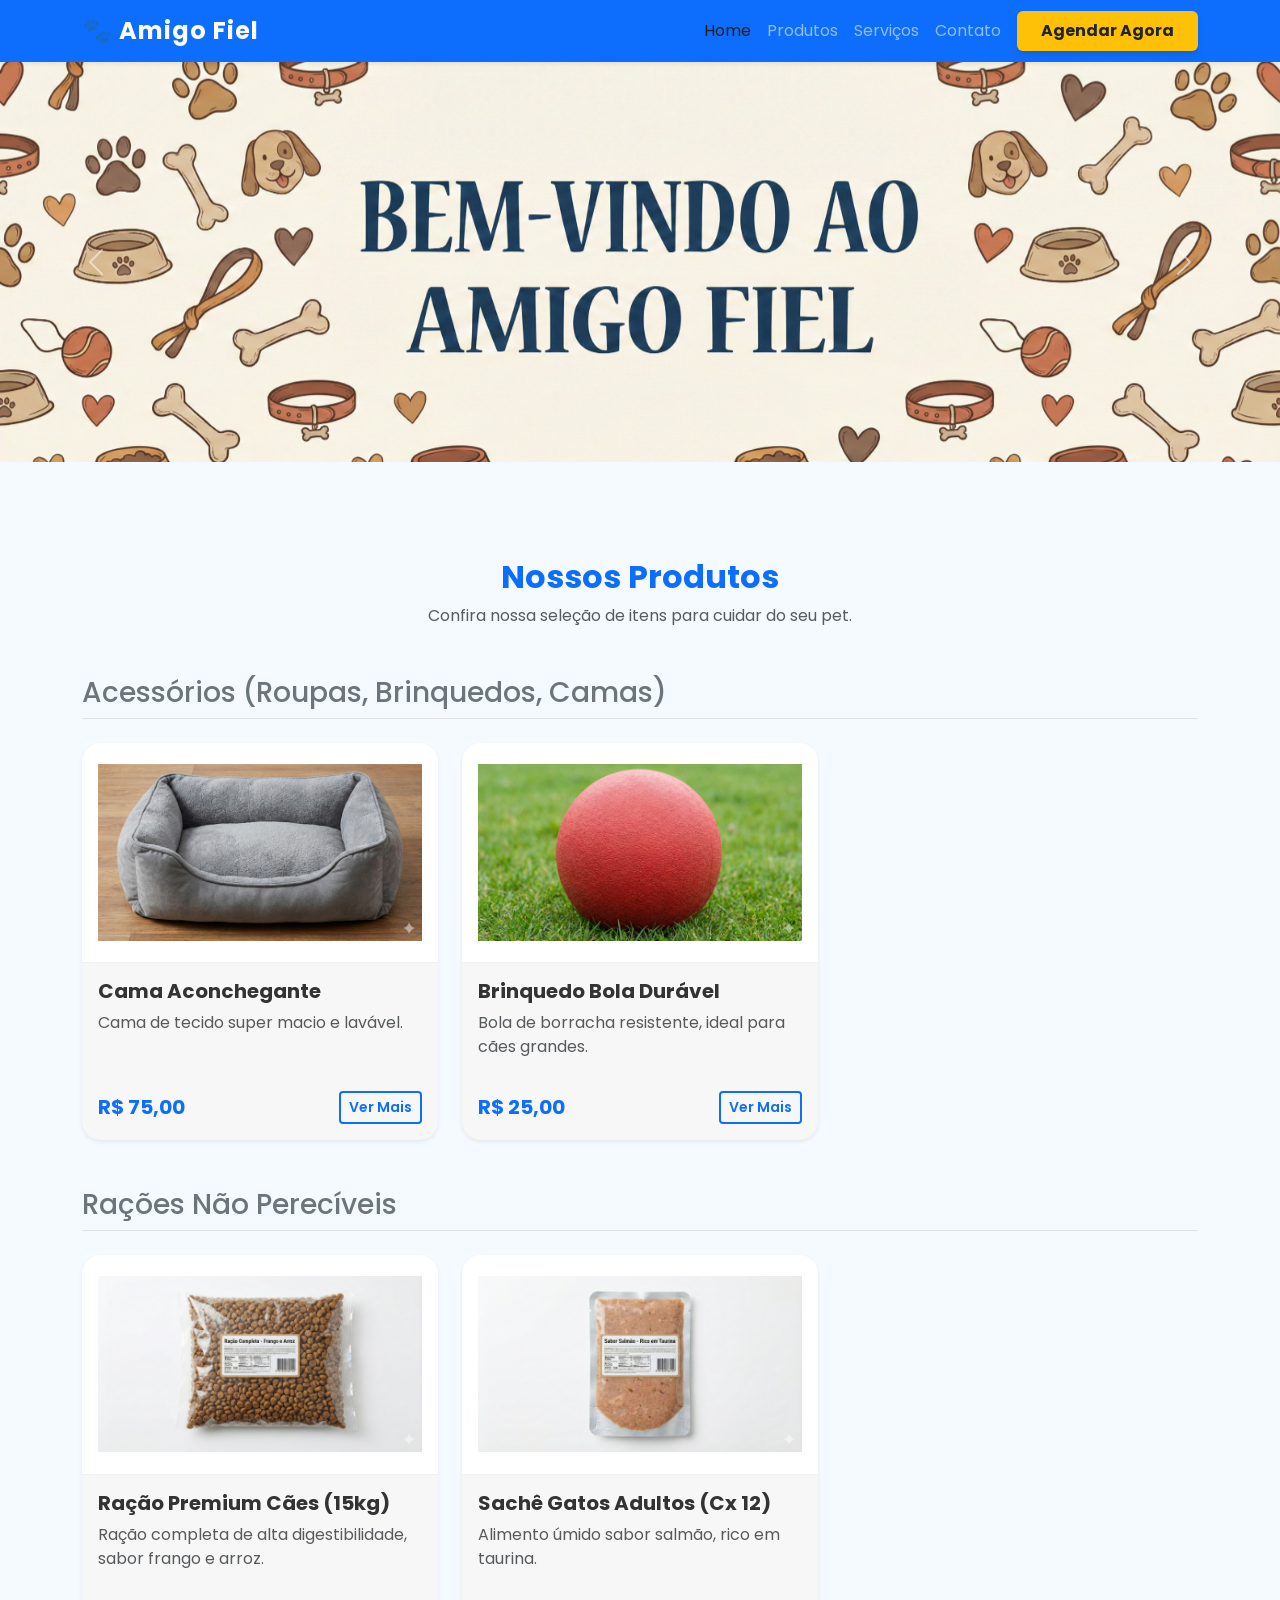
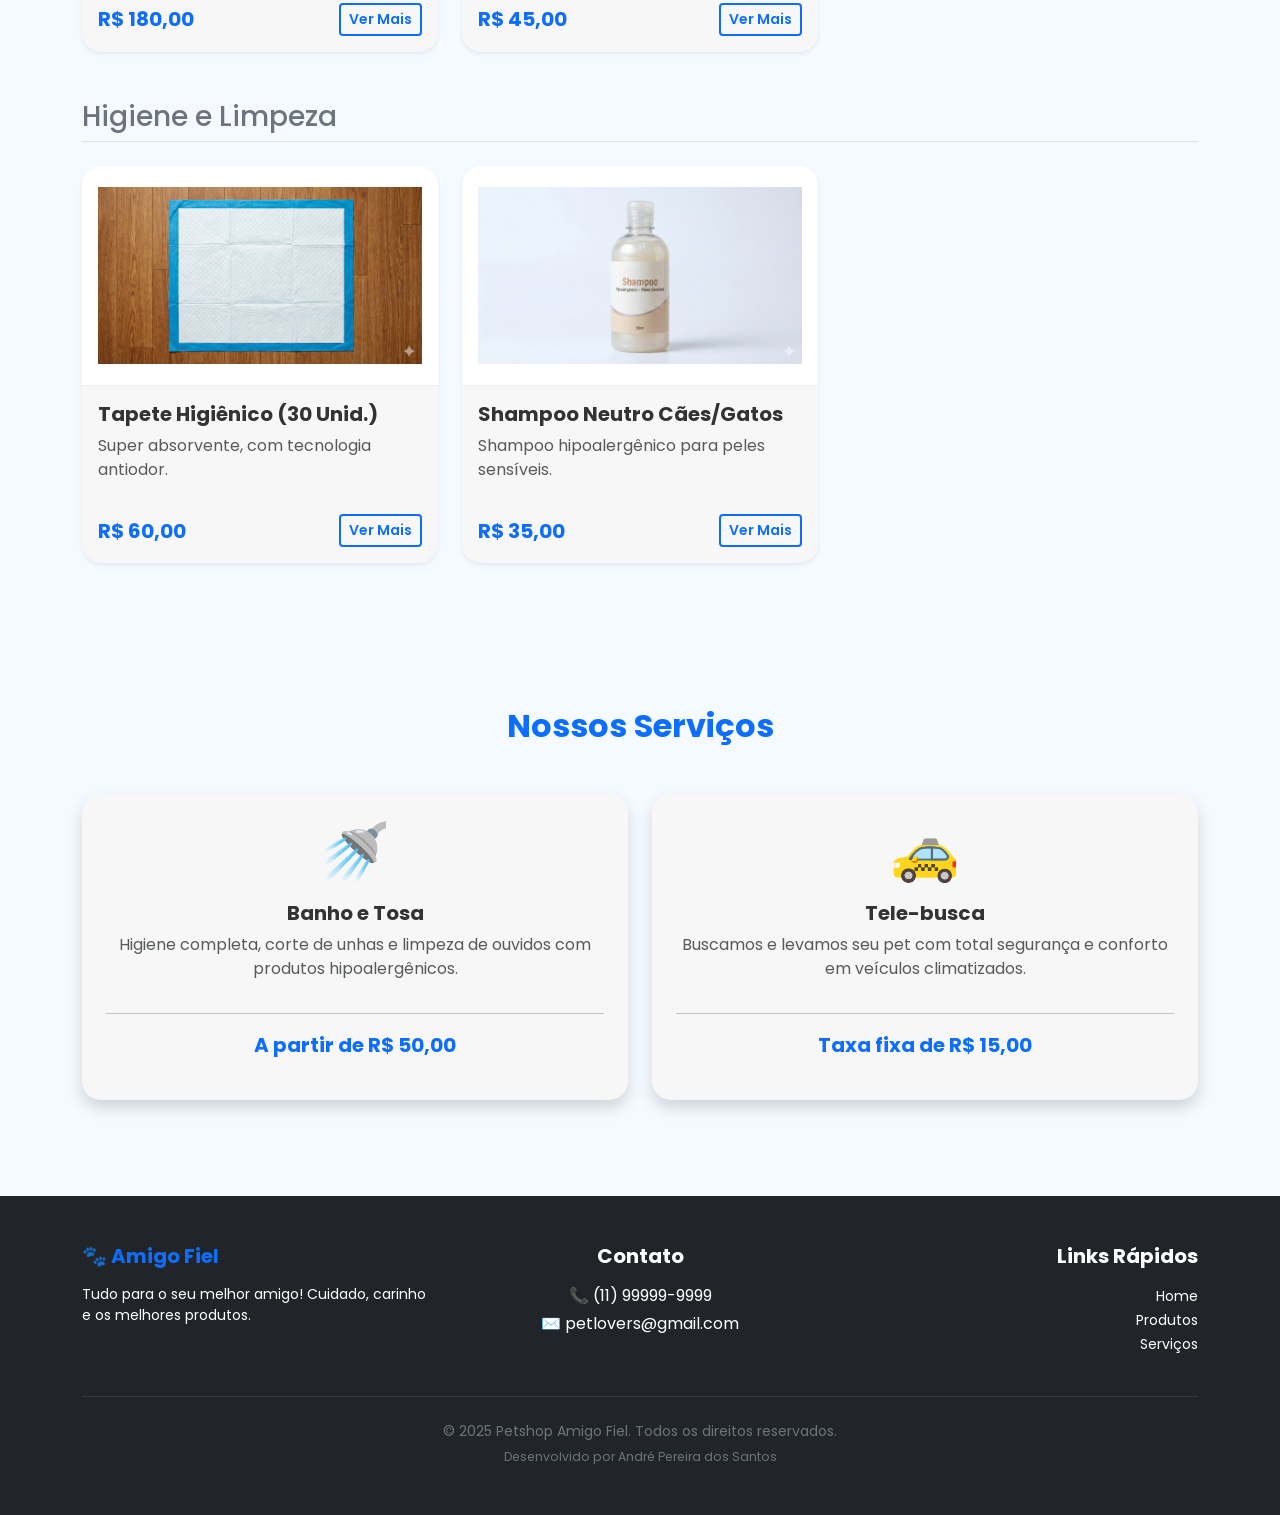
<file: index.html>
<!DOCTYPE html>
<html lang="pt-br">
<head>
    <meta charset="UTF-8">
    <meta name="viewport" content="width=device-width, initial-scale=1.0">
    <title>Petshop Amigo Fiel - Home</title>
    
    <link href="https://fonts.googleapis.com/css2?family=Poppins:wght@300;400;600&display=swap" rel="stylesheet">
    
    <link href="https://cdn.jsdelivr.net/npm/bootstrap@5.3.0/dist/css/bootstrap.min.css" rel="stylesheet">
    
    <link rel="stylesheet" href="css/style.css">
</head>
<body>

    <nav class="navbar navbar-expand-lg navbar-dark bg-primary sticky-top shadow-sm">
        <div class="container">
            <a class="navbar-brand fw-bold" href="#">🐾 Amigo Fiel</a>
            <button class="navbar-toggler" type="button" data-bs-toggle="collapse" data-bs-target="#navbarNav">
                <span class="navbar-toggler-icon"></span>
            </button>
            <div class="collapse navbar-collapse" id="navbarNav">
                <ul class="navbar-nav ms-auto align-items-center">
                    <li class="nav-item"><a class="nav-link active" href="#home">Home</a></li>
                    <li class="nav-item"><a class="nav-link" href="#produtos">Produtos</a></li>
                    <li class="nav-item"><a class="nav-link" href="#servicos">Serviços</a></li>
                    <li class="nav-item"><a class="nav-link" href="#contato">Contato</a></li>
                    <li class="nav-item"><a class="nav-link btn btn-warning text-dark ms-lg-2 px-4 fw-bold mt-2 mt-lg-0" href="cadastro.html">Agendar Agora</a></li>
                </ul>
            </div>
        </div>
    </nav>

    <div id="home" class="carousel slide" data-bs-ride="carousel">
        <div class="carousel-inner">
            <div class="carousel-item active">
                <img src="img/Tumb-Bem.png" class="d-block w-100 banner-img" alt="Cachorro feliz">
            </div>
            <div class="carousel-item">
                 <img src="img/Tumb-Banho.png" class="d-block w-100 banner-img" alt="Gato recebendo carinho">
            </div>
        </div>
        <button class="carousel-control-prev" type="button" data-bs-target="#home" data-bs-slide="prev">
            <span class="carousel-control-prev-icon" aria-hidden="true"></span>
            <span class="visually-hidden">Anterior</span>
        </button>
        <button class="carousel-control-next" type="button" data-bs-target="#home" data-bs-slide="next">
            <span class="carousel-control-next-icon" aria-hidden="true"></span>
            <span class="visually-hidden">Próximo</span>
        </button>
    </div>

    <section id="produtos" class="container my-5 pt-5">
        <div class="text-center mb-5">
            <h2 class="text-primary fw-bold">Nossos Produtos</h2>
            <p class="text-muted">Confira nossa seleção de itens para cuidar do seu pet.</p>
        </div>
        
        <h3 class="mb-4 text-secondary border-bottom pb-2">Acessórios (Roupas, Brinquedos, Camas)</h3>
        <div class="row row-cols-1 row-cols-md-2 row-cols-lg-3 g-4 mb-5">
            <div class="col">
                <div class="card h-100 shadow-sm border-0 card-hover">
                    <img src="img/Cama.png" class="card-img-top card-img-product" alt="Cama de cachorro">
                    <div class="card-body d-flex flex-column">
                        <h5 class="card-title fw-bold">Cama Aconchegante</h5>
                        <p class="card-text text-muted flex-grow-1">Cama de tecido super macio e lavável.</p>
                        <div class="d-flex justify-content-between align-items-center mt-3">
                            <span class="h5 mb-0 text-primary fw-bold">R$ 75,00</span>
                            <button class="btn btn-outline-primary btn-sm">Ver Mais</button>
                        </div>
                    </div>
                </div>
            </div>
            <div class="col">
                <div class="card h-100 shadow-sm border-0 card-hover">
                     <img src="img/Bola.png" class="card-img-top card-img-product" alt="Bola de borracha">
                    <div class="card-body d-flex flex-column">
                        <h5 class="card-title fw-bold">Brinquedo Bola Durável</h5>
                        <p class="card-text text-muted flex-grow-1">Bola de borracha resistente, ideal para cães grandes.</p>
                        <div class="d-flex justify-content-between align-items-center mt-3">
                            <span class="h5 mb-0 text-primary fw-bold">R$ 25,00</span>
                            <button class="btn btn-outline-primary btn-sm">Ver Mais</button>
                        </div>
                    </div>
                </div>
            </div>
        </div>

        <h3 class="mb-4 text-secondary border-bottom pb-2">Rações Não Perecíveis</h3>
        <div class="row row-cols-1 row-cols-md-2 row-cols-lg-3 g-4 mb-5">
             <div class="col">
                <div class="card h-100 shadow-sm border-0 card-hover">
                    <img src="img/Ração.png" class="card-img-top card-img-product" alt="Saco de ração">
                    <div class="card-body d-flex flex-column">
                        <h5 class="card-title fw-bold">Ração Premium Cães (15kg)</h5>
                        <p class="card-text text-muted flex-grow-1">Ração completa de alta digestibilidade, sabor frango e arroz.</p>
                        <div class="d-flex justify-content-between align-items-center mt-3">
                            <span class="h5 mb-0 text-primary fw-bold">R$ 180,00</span>
                            <button class="btn btn-outline-primary btn-sm">Ver Mais</button>
                        </div>
                    </div>
                </div>
            </div>
             <div class="col">
                <div class="card h-100 shadow-sm border-0 card-hover">
                    <img src="img/Sache.png" class="card-img-top card-img-product" alt="Sachês para gato">
                    <div class="card-body d-flex flex-column">
                        <h5 class="card-title fw-bold">Sachê Gatos Adultos (Cx 12)</h5>
                        <p class="card-text text-muted flex-grow-1">Alimento úmido sabor salmão, rico em taurina.</p>
                        <div class="d-flex justify-content-between align-items-center mt-3">
                            <span class="h5 mb-0 text-primary fw-bold">R$ 45,00</span>
                            <button class="btn btn-outline-primary btn-sm">Ver Mais</button>
                        </div>
                    </div>
                </div>
            </div>
        </div>

        <h3 class="mb-4 text-secondary border-bottom pb-2">Higiene e Limpeza</h3>
        <div class="row row-cols-1 row-cols-md-2 row-cols-lg-3 g-4">
             <div class="col">
                <div class="card h-100 shadow-sm border-0 card-hover">
                    <img src="img/Tapete.png" class="card-img-top card-img-product" alt="Tapete higiênico">
                    <div class="card-body d-flex flex-column">
                        <h5 class="card-title fw-bold">Tapete Higiênico (30 Unid.)</h5>
                        <p class="card-text text-muted flex-grow-1">Super absorvente, com tecnologia antiodor.</p>
                        <div class="d-flex justify-content-between align-items-center mt-3">
                            <span class="h5 mb-0 text-primary fw-bold">R$ 60,00</span>
                            <button class="btn btn-outline-primary btn-sm">Ver Mais</button>
                        </div>
                    </div>
                </div>
            </div>
             <div class="col">
                <div class="card h-100 shadow-sm border-0 card-hover">
                    <img src="img/Shampoo.png" class="card-img-top card-img-product" alt="Shampoo pet">
                    <div class="card-body d-flex flex-column">
                        <h5 class="card-title fw-bold">Shampoo Neutro Cães/Gatos</h5>
                        <p class="card-text text-muted flex-grow-1">Shampoo hipoalergênico para peles sensíveis.</p>
                        <div class="d-flex justify-content-between align-items-center mt-3">
                            <span class="h5 mb-0 text-primary fw-bold">R$ 35,00</span>
                            <button class="btn btn-outline-primary btn-sm">Ver Mais</button>
                        </div>
                    </div>
                </div>
            </div>
        </div>
    </section>

    <section id="servicos" class="container my-5 py-5">
        <h2 class="text-center mb-5 text-primary fw-bold">Nossos Serviços</h2>
        <div class="row g-4">
            <div class="col-md-6">
                <div class="card h-100 shadow border-0 card-hover">
                    <div class="card-body text-center p-4">
                        <div class="display-4 text-primary mb-3">🚿</div>
                        <h5 class="card-title fw-bold">Banho e Tosa</h5>
                        <p class="card-text text-muted">Higiene completa, corte de unhas e limpeza de ouvidos com produtos hipoalergênicos.</p>
                        <hr>
                        <p class="text-primary fw-bold fs-5">A partir de R$ 50,00</p>
                    </div>
                </div>
            </div>
            <div class="col-md-6">
                 <div class="card h-100 shadow border-0 card-hover">
                    <div class="card-body text-center p-4">
                        <div class="display-4 text-warning mb-3">🚕</div>
                        <h5 class="card-title fw-bold">Tele-busca</h5>
                        <p class="card-text text-muted">Buscamos e levamos seu pet com total segurança e conforto em veículos climatizados.</p>
                        <hr>
                        <p class="text-primary fw-bold fs-5">Taxa fixa de R$ 15,00</p>
                    </div>
                </div>
            </div>
        </div>
    </section>

    <footer id="contato" class="bg-dark text-white py-5 mt-auto">
        <div class="container">
            <div class="row gy-4">
                <div class="col-md-4 text-center text-md-start">
                    <h5 class="fw-bold text-primary mb-3">🐾 Amigo Fiel</h5>
                    <p class="small">Tudo para o seu melhor amigo! Cuidado, carinho e os melhores produtos.</p>
                </div>
                <div class="col-md-4 text-center">
                    <h5 class="fw-bold mb-3">Contato</h5>
                    <p class="mb-1">📞 (11) 99999-9999</p>
                    <p>✉️ petlovers@gmail.com</p>
                </div>
                 <div class="col-md-4 text-center text-md-end">
                    <h5 class="fw-bold mb-3">Links Rápidos</h5>
                    <ul class="list-unstyled">
                        <li><a href="#home" class="text-white text-decoration-none small">Home</a></li>
                        <li><a href="#produtos" class="text-white text-decoration-none small">Produtos</a></li>
                        <li><a href="#servicos" class="text-white text-decoration-none small">Serviços</a></li>
                    </ul>
                </div>
            </div>
            <hr class="my-4 border-secondary">
            <div class="text-center small text-secondary">
                <p class="mb-1">&copy; 2025 Petshop Amigo Fiel. Todos os direitos reservados.</p>
                <small>Desenvolvido por André Pereira dos Santos</small>
            </div>
        </div>
    </footer>

    <script src="https://cdn.jsdelivr.net/npm/bootstrap@5.3.0/dist/js/bootstrap.bundle.min.js"></script>
    </body>
</html>
</file>
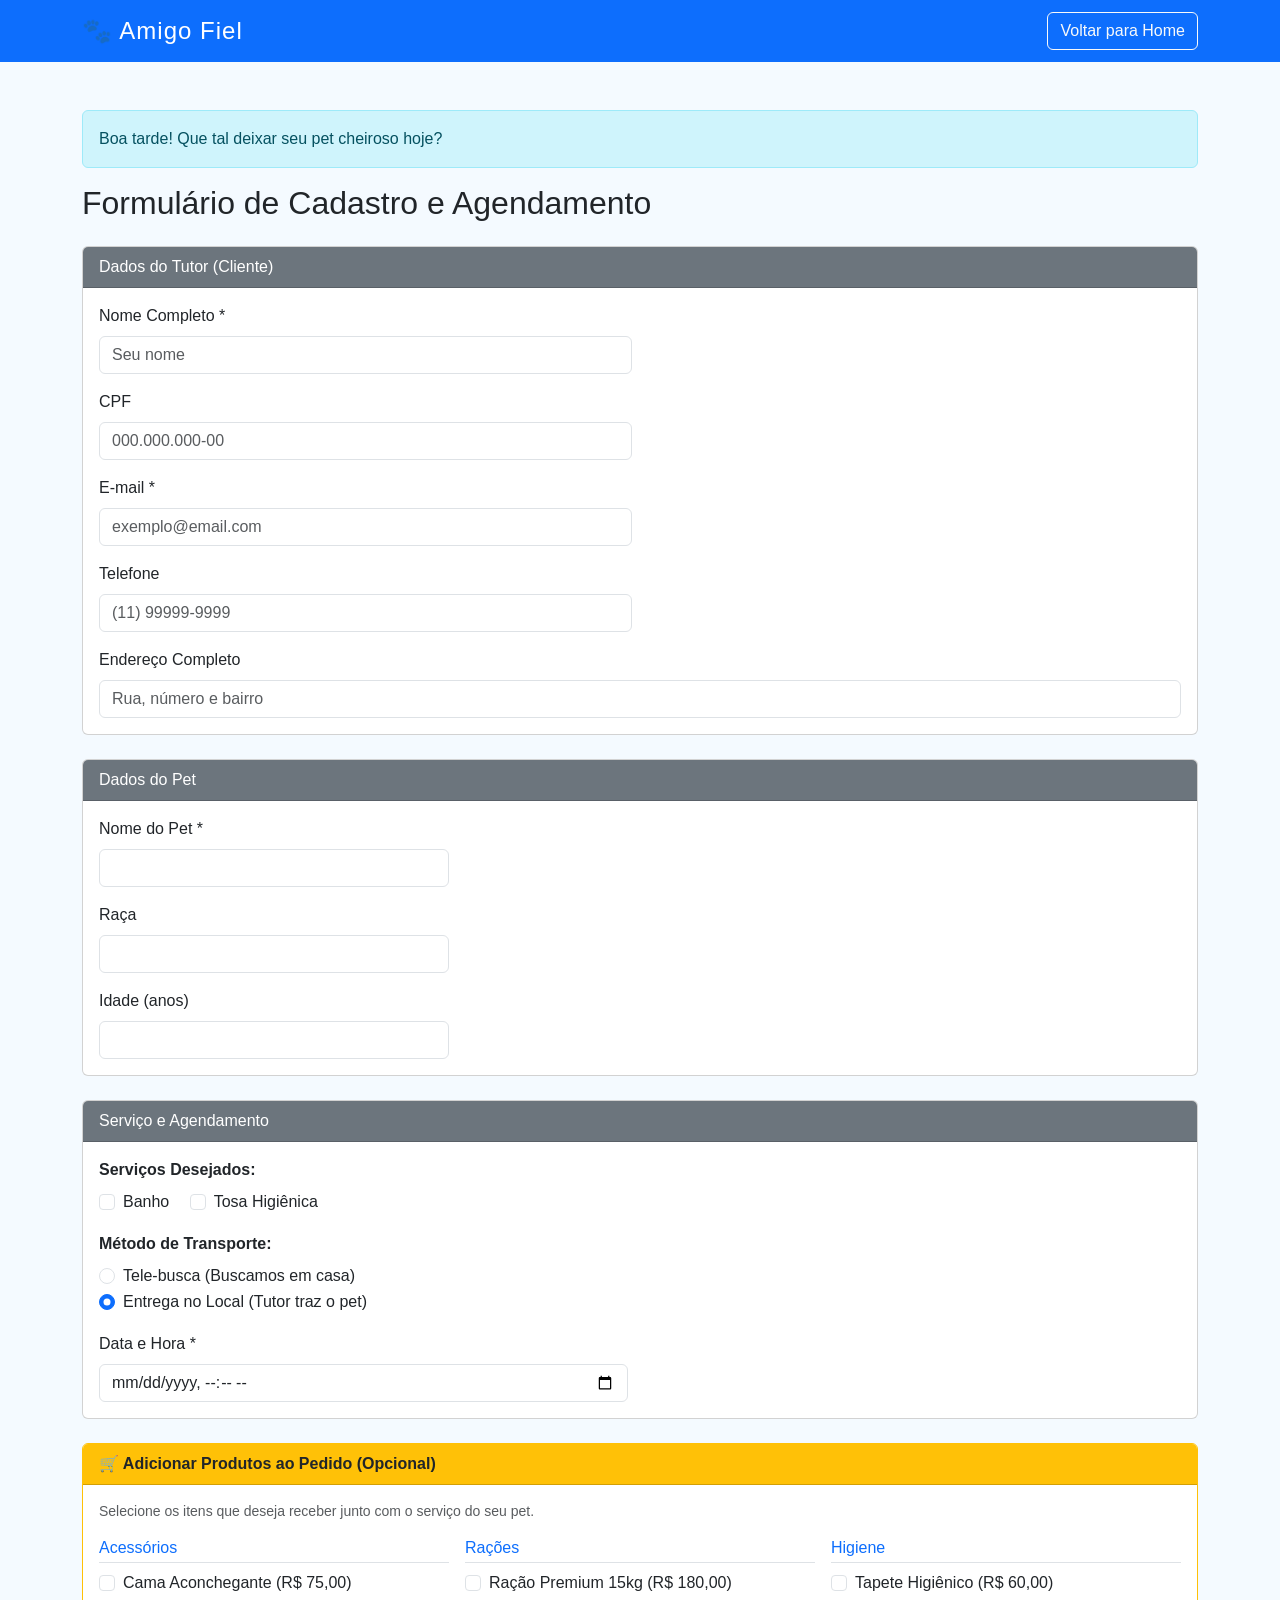
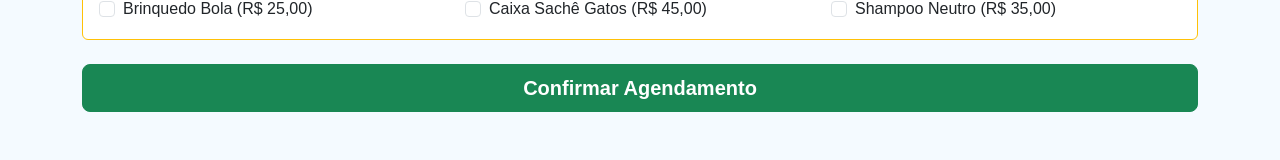
<file: cadastro.html>
<!DOCTYPE html>
<html lang="pt-br">
<head>
    <meta charset="UTF-8">
    <meta name="viewport" content="width=device-width, initial-scale=1.0">
    <title>Agendamento - Amigo Fiel</title>
    <link href="https://cdn.jsdelivr.net/npm/bootstrap@5.3.0/dist/css/bootstrap.min.css" rel="stylesheet">
    <link rel="stylesheet" href="css/style.css">
</head>
<body>

    <nav class="navbar navbar-expand-lg navbar-dark bg-primary">
        <div class="container">
            <a class="navbar-brand" href="index.html">🐾 Amigo Fiel</a>
            <div class="ms-auto">
                <a href="index.html" class="btn btn-outline-light">Voltar para Home</a>
            </div>
        </div>
    </nav>

    <div class="container my-5">
        <div id="saudacao" class="alert alert-info" role="alert"></div>

        <h2 class="mb-4">Formulário de Cadastro e Agendamento</h2>
        
        <form id="formAgendamento" onsubmit="validarFormulario(event)">
            
            <div class="card mb-4">
                <div class="card-header bg-secondary text-white">Dados do Tutor (Cliente)</div>
                <div class="card-body row g-3">
                    <div class="col-md-6">
                        <label for="nome" class="form-label">Nome Completo *</label>
                        <input type="text" class="form-control" id="nome" placeholder="Seu nome" required>
                    </div>
                    <div class="col-md-6">
                        <label for="cpf" class="form-label">CPF</label>
                        <input type="text" class="form-control" id="cpf" placeholder="000.000.000-00">
                    </div>
                    <div class="col-md-6">
                        <label for="email" class="form-label">E-mail *</label>
                        <input type="email" class="form-control" id="email" placeholder="exemplo@email.com" required>
                    </div>
                    <div class="col-md-6">
                        <label for="telefone" class="form-label">Telefone</label>
                        <input type="tel" class="form-control" id="telefone" placeholder="(11) 99999-9999">
                    </div>
                    <div class="col-12">
                        <label for="endereco" class="form-label">Endereço Completo</label>
                        <input type="text" class="form-control" id="endereco" placeholder="Rua, número e bairro">
                    </div>
                </div>
            </div>

            <div class="card mb-4">
                <div class="card-header bg-secondary text-white">Dados do Pet</div>
                <div class="card-body row g-3">
                    <div class="col-md-4">
                        <label for="nomePet" class="form-label">Nome do Pet *</label>
                        <input type="text" class="form-control" id="nomePet" required>
                    </div>
                    <div class="col-md-4">
                        <label for="raca" class="form-label">Raça</label>
                        <input type="text" class="form-control" id="raca">
                    </div>
                    <div class="col-md-4">
                        <label for="idade" class="form-label">Idade (anos)</label>
                        <input type="number" class="form-control" id="idade" min="0">
                    </div>
                </div>
            </div>

            <div class="card mb-4">
                <div class="card-header bg-secondary text-white">Serviço e Agendamento</div>
                <div class="card-body">
                    <div class="mb-3">
                        <label class="form-label fw-bold">Serviços Desejados:</label><br>
                        <div class="form-check form-check-inline">
                            <input class="form-check-input" type="checkbox" id="banho" value="banho">
                            <label class="form-check-label" for="banho">Banho</label>
                        </div>
                        <div class="form-check form-check-inline">
                            <input class="form-check-input" type="checkbox" id="tosa" value="tosa">
                            <label class="form-check-label" for="tosa">Tosa Higiênica</label>
                        </div>
                    </div>

                    <div class="mb-3">
                        <label class="form-label fw-bold">Método de Transporte:</label><br>
                        <div class="form-check">
                            <input class="form-check-input" type="radio" name="transporte" id="levaTraz" value="telebusca">
                            <label class="form-check-label" for="levaTraz">Tele-busca (Buscamos em casa)</label>
                        </div>
                        <div class="form-check">
                            <input class="form-check-input" type="radio" name="transporte" id="local" value="local" checked>
                            <label class="form-check-label" for="local">Entrega no Local (Tutor traz o pet)</label>
                        </div>
                    </div>

                    <div class="row">
                        <div class="col-md-6">
                            <label for="dataAgendamento" class="form-label">Data e Hora *</label>
                            <input type="datetime-local" class="form-control" id="dataAgendamento" required>
                        </div>
                    </div>
                </div>
            </div>

            <div class="card mb-4 border-warning">
                <div class="card-header bg-warning text-dark fw-bold">
                    🛒 Adicionar Produtos ao Pedido (Opcional)
                </div>
                <div class="card-body">
                    <p class="text-muted small mb-3">Selecione os itens que deseja receber junto com o serviço do seu pet.</p>
                    
                    <div class="row g-3">
                        <div class="col-md-4">
                            <h6 class="text-primary border-bottom pb-1">Acessórios</h6>
                            <div class="form-check">
                                <input class="form-check-input" type="checkbox" id="prodCama" value="75.00">
                                <label class="form-check-label" for="prodCama">Cama Aconchegante (R$ 75,00)</label>
                            </div>
                            <div class="form-check">
                                <input class="form-check-input" type="checkbox" id="prodBola" value="25.00">
                                <label class="form-check-label" for="prodBola">Brinquedo Bola (R$ 25,00)</label>
                            </div>
                        </div>

                        <div class="col-md-4">
                            <h6 class="text-primary border-bottom pb-1">Rações</h6>
                            <div class="form-check">
                                <input class="form-check-input" type="checkbox" id="prodRacao" value="180.00">
                                <label class="form-check-label" for="prodRacao">Ração Premium 15kg (R$ 180,00)</label>
                            </div>
                            <div class="form-check">
                                <input class="form-check-input" type="checkbox" id="prodSache" value="45.00">
                                <label class="form-check-label" for="prodSache">Caixa Sachê Gatos (R$ 45,00)</label>
                            </div>
                        </div>

                        <div class="col-md-4">
                            <h6 class="text-primary border-bottom pb-1">Higiene</h6>
                            <div class="form-check">
                                <input class="form-check-input" type="checkbox" id="prodTapete" value="60.00">
                                <label class="form-check-label" for="prodTapete">Tapete Higiênico (R$ 60,00)</label>
                            </div>
                            <div class="form-check">
                                <input class="form-check-input" type="checkbox" id="prodShampoo" value="35.00">
                                <label class="form-check-label" for="prodShampoo">Shampoo Neutro (R$ 35,00)</label>
                            </div>
                        </div>
                    </div>
                </div>
            </div>

            <button type="submit" class="btn btn-success btn-lg w-100 fw-bold">Confirmar Agendamento</button>
        </form>
    </div>

    <script src="https://cdn.jsdelivr.net/npm/bootstrap@5.3.0/dist/js/bootstrap.bundle.min.js"></script>
    <script src="js/script.js"></script>
</body>
</html>
</file>
<file: css/style.css>
/* --- Definições Globais --- */
body {
    font-family: 'Poppins', sans-serif;
    background-color: #f4faff; /* Azul Alice muito suave para o fundo, combina com petshop */
    display: flex;
    flex-direction: column;
    min-height: 100vh;
}

/* --- Ajustes na Navbar --- */
.navbar-brand {
    font-size: 1.5rem;
    letter-spacing: 1px;
}

.nav-link {
    font-weight: 400;
    transition: all 0.3s ease;
}

.nav-link:hover, .nav-link.active {
    color: #1f1f1f !important; /* Amarelo no hover e no item ativo */
}

/* Botão de Agendar na Navbar */
.navbar .btn-warning {
    font-weight: 600;
    box-shadow: 0 4px 6px rgba(0, 0, 0, 0.1);
}


/* --- Ajustes do Carrossel (Hero Section) --- */
.banner-img {
    /* Define uma altura fixa para os banners e garante que não distorçam */
    height: 400px; /* Aumentei um pouco para 500px conforme seu pedido anterior */
    object-fit: cover;
    object-position: center;
}


/* --- Estilização Geral dos Cards (Serviços e Produtos) --- */
/* Esta classe substitui a antiga .card-servico para ser usada em tudo */
.card-hover {
    transition: transform 0.3s ease, box-shadow 0.3s ease;
    border-radius: 19px; /* Bordas arredondadas modernas */
    background: #f7f7f7;
    overflow: hidden; /* Garante que a imagem respeite a borda arredondada */
}

/* Efeito ao passar o mouse sobre o card */
.card-hover:hover {
    transform: translateY(-8px); /* O card "flutua" suavemente */
    box-shadow: 0 1rem 3rem rgba(0,0,0,.12)!important;
}

.card-title {
    color: #333;
}

/* --- Estilos Específicos para Cards de Produtos --- */
.card-img-product {
    /* Garante que todas as imagens de produto tenham a mesma altura */
    height: 220px;
    object-fit: contain; /* 'contain' mostra a imagem inteira, 'cover' corta para preencher */
    padding: 1rem; /* Um pouco de respiro para a imagem dentro do card */
    background-color: #fff;
    border-bottom: 1px solid #f0f0f0;
}

/* Garante que o corpo do card preencha o espaço e empurre o botão para baixo */
.card-body {
    display: flex;
    flex-direction: column;
}


/* --- Botões --- */
.btn-warning {
    background-color: #ffc107;
    border: none;
    transition: all 0.2s ease-in-out;
}

.btn-warning:hover {
    background-color: #e0a800;
    
    transform: scale(1.05);
}

/* Botões "Ver Mais" nos produtos */
.btn-outline-primary {
    border-width: 2px;
    font-weight: 600;
}


/* --- Ajustes de Seção --- */
section {
    /* Adiciona um espaçamento interno superior para compensar o menu fixo ao clicar nos links */
    scroll-margin-top: 80px;
}

.text-primary {
    /* Um azul um pouco mais vibrante que o padrão do Bootstrap */
    color: #0d6efd !important;
}


/* --- Footer --- */
footer {
    margin-top: auto;
    background-color: #212529; /* Dark padrão */
}

footer a:hover {
    color: #ffc107 !important; /* Links do footer ficam amarelos no hover */
    text-decoration: underline !important;
}
</file>
